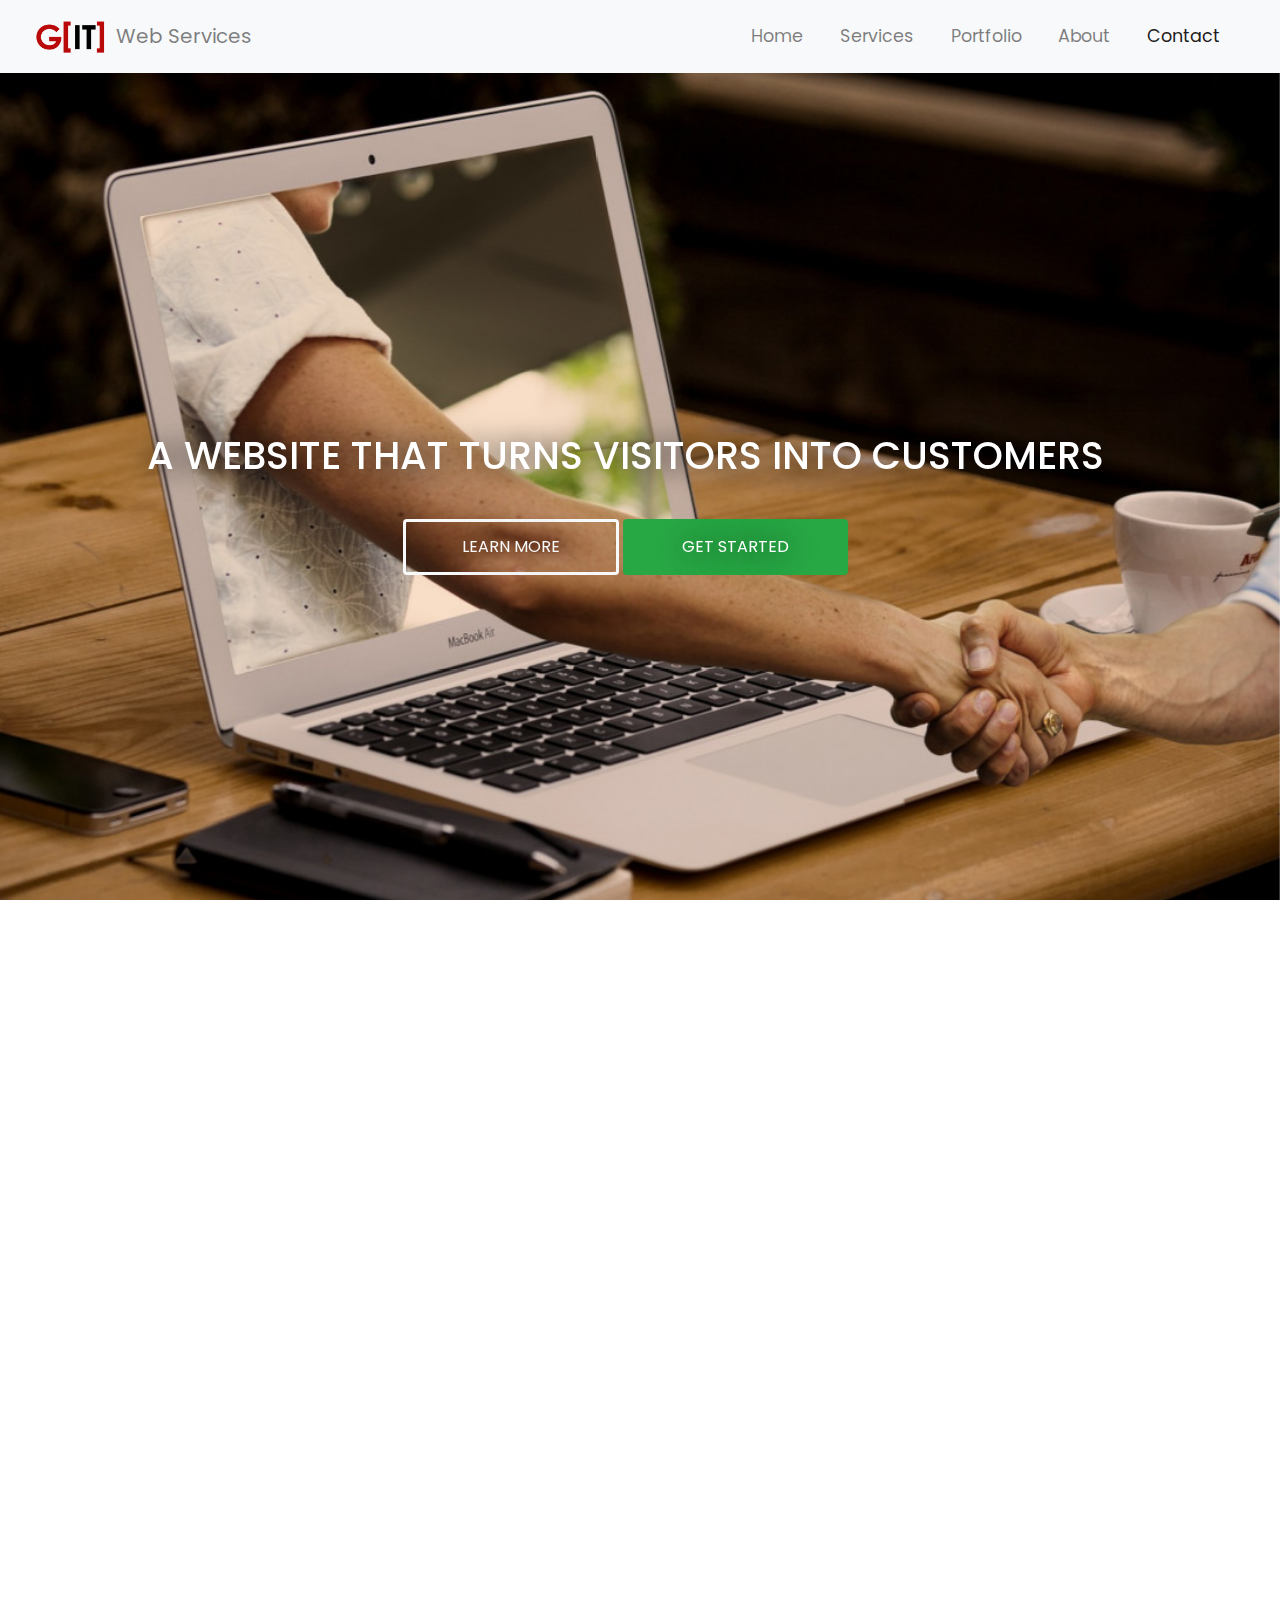
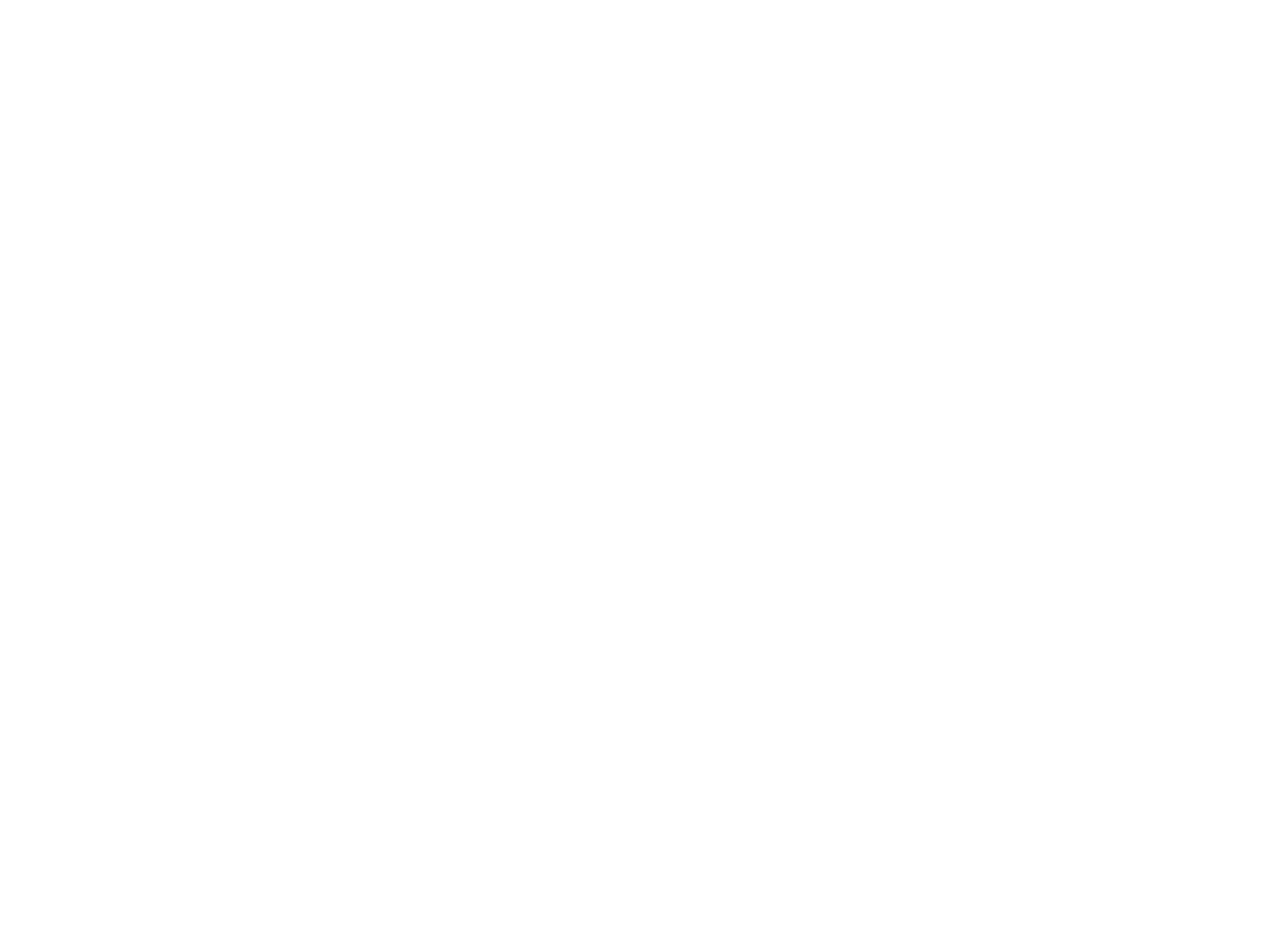
<file: index.html>
<!DOCTYPE html>
<html lang="en">
<head>
	<meta charset="utf-8">
	<meta title="viewport" content="width=device-width, initial-scale=1">
	<meta http-equiv="X-UA-Compatible" content="IE=Edge">
	<title>GIT Web Solutions | Web Designer and Developer in Philippines</title>
	<link rel="icon" href="img/favico.png" type="image/gif" sizes="16x16">
	<link rel="stylesheet" type="text/css" href="css/bootstrap.min.css">
	<link rel="stylesheet" type="text/css" href="css/style.css">
	<link rel="stylesheet" href="https://use.fontawesome.com/releases/v5.6.1/css/all.css" integrity="sha384-gfdkjb5BdAXd+lj+gudLWI+BXq4IuLW5IT+brZEZsLFm++aCMlF1V92rMkPaX4PP" crossorigin="anonymous">


</head>
<body>
<!-- HEADER SECTION -->
	<header>
		<!-- NAVIGATION BAR -->
		<nav class="navbar navbar-expand-md navbar-light bg-light">
			<div class="container-fluid">
				<div class="navbar-brand" id="navigation">
					<a href="#"><img class="img-fluid" src="img/logo-tr.png" alt="Logo" id="logo"></a>
					<a href="#" class="navbar-text">Web Services</a>
				</div>
				
				<button class="navbar-toggler" type="button" data-toggle="collapse" data-target="#navbarResponsive">
					<span class="navbar-toggler-icon"></span>
				</button>
				<div class="collapse navbar-collapse" id="navbarResponsive">
					<ul class="navbar-nav ml-auto">
						<li class="nav-item"><a class="nav-link" href="index.html">Home</a></li>
						<li class="nav-item"><a class="nav-link" href="services.html">Services</a></li>
						<li class="nav-item"><a class="nav-link" href="portfolio.html">Portfolio</a></li>
						<li class="nav-item"><a class="nav-link" href="about.html">About</a></li>
						<li class="nav-item active"><a class="nav-link" href="contact.html">Contact</a></li>
					</ul>
				</div>
			</div>
		</nav>
		<!-- END OF NAVIGATION BAR -->
	</header>
<!-- MAIN BODY -->
	<main>
		<section class="content-section" id="homepage">
		<!-- LANDING SECTION -->
		<div class="landing">
			<div class="row">
				<div class="caption text-center">
					<h2>A WEBSITE THAT TURNS VISITORS INTO CUSTOMERS</h2>
					<a class="btn btn-outline-light btn-landing" href="services.html" role="button">Learn More</a>
					<a class="btn btn-success btn-landing" href="landing.html" role="button">Get Started</a>
				</div>
			</div>
			<!-- <div class="row col-6">
				
			</div> -->
			<div class="home-wrap">
				<div class="home-inner"></div>
			</div>
		</div>
		

		<!-- WHAT WE OFFER -->
		<div class="container padding">
			<div class="row text-center padding">
				<div class="col-12">					
					<h2>What We Offer</h2>
				</div>
				<div class="col-lg-4 col-md-4 col-sm-12">
					<div class="card">
						<img class="card-img-top" src="img/service1.jpg" alt="picture showing html codes">
						<div class="card-body">
					    	<h5 class="card-title">Static Website</h5>
					    	<p class="card-text">Ideal for start up businesses that wants their website to be used as a "brochure site" that helps convert visitors into customers.</p>
					    	<!-- <a href="#" class="btn btn-success btn-services">Get Started</a> -->
					  	</div>
					</div>
				</div>
				<div class="col-lg-4 col-md-4 col-sm-12">
					<div class="card">
						<img class="card-img-top" src="img/service2.jpg" alt="picture showing a man using his tablet to interact with the website">
						<div class="card-body">
					    	<h5 class="card-title">Dynamic Website</h5>
					    	<p class="card-text">Websites that can accept online booking, online payments, sell items and so much more are called dynamic websites.</p>
					    	<!-- <a href="#" class="btn btn-success btn-services">Get Started</a> -->
					  	</div>
					</div>
				</div>
				<div class="col-lg-4 col-md-4 col-sm-12">
					<div class="card">
						<img class="card-img-top" src="img/service3.jpg" alt="Card image cap">
						<div class="card-body">
					    	<h5 class="card-title">Wordpress Website</h5>
					    	<p class="card-text">Ideal for businesses that wants to be able to update contents on their own without needing assistance from the developer.</p>
					    	<!-- <a href="#" class="btn btn-success btn-services">Get Started</a> -->
					  	</div>
					</div>
				</div>
				
				
			</div>

			<!-- What's Included -->
			<div class="row text-center padding">
				<div class="col-12">
					<h3>What's Generally Included</h3>
					<div class="row">
						<div class="col-lg-6 col-md-12 padding">
							<ul class="list-group list-group-flush align-right">
								<li class="list-group-item">
									<i class="fas fa-check"></i> Mobile-Responsive Design</li>
							 	<li class="list-group-item">
							 		<i class="fas fa-check"></i> Optimum Page Load Speed</li>
							  	<li class="list-group-item">
							  		<i class="fas fa-check"></i> Design Flow for Conversion</li>
							  	<li class="list-group-item">
							  		<i class="fas fa-check"></i> SEO-Ready Pages</li>
							  	<li class="list-group-item">
							  		<i class="fas fa-check"></i> Value for Money</li>
							</ul>
						</div>
						<div class="col-lg-6 col-md-12">
							<img class="img-fluid" src="img/responsive.png" alt="responsive design">
						</div>
					</div>
				</div>
			</div>			
		</div>

		<div class="container-fluid">
			<!-- Call to Action -->
			<div class="row jumbotron" id="calltoAction">
				<div class="col-sm-12 col-md-9 col-lg-9">
					<h3>Not sure what you need?</h3>
					<p class="lead">Our job includes figuring out what your business really need in terms of online presence.</p>
				</div>
				<div class="col-sm-12 col-md-3 col-lg-3 text-center align-middle">					
					<a class="btn btn-block btn-outline-secondary btn-lg" href="#" role="button">Get Started</a>
				</div>
			</div>
		</div>


	</main>
<!-- FOOTER -->
	<footer class="container-fluid padding">
		<div class="row text-center padding">
			<hr class="light">
			<div class="col-12">
				<h2>Connect</h2>
			</div>
			<div class="col-12 social padding">
				<a href="#"><i class="fab fa-facebook"></i></a>
				<a href="#"><i class="fab fa-twitter"></i></a>
				<a href="#"><i class="fab fa-google-plus-g"></i></a>
				<a href="#"><i class="fab fa-instagram"></i></a>
				<a href="#"><i class="fab fa-youtube"></i></a>
			</div>

		</div>
		<div class="row text-center bg-dark padding">
			<div class="col-12">
			<h5 id="footer-credit">&copy; Glenly Pilapil 2019</h5>
			</div>
		</div>
	</footer>

	</section>
</body>
</html>
</file>
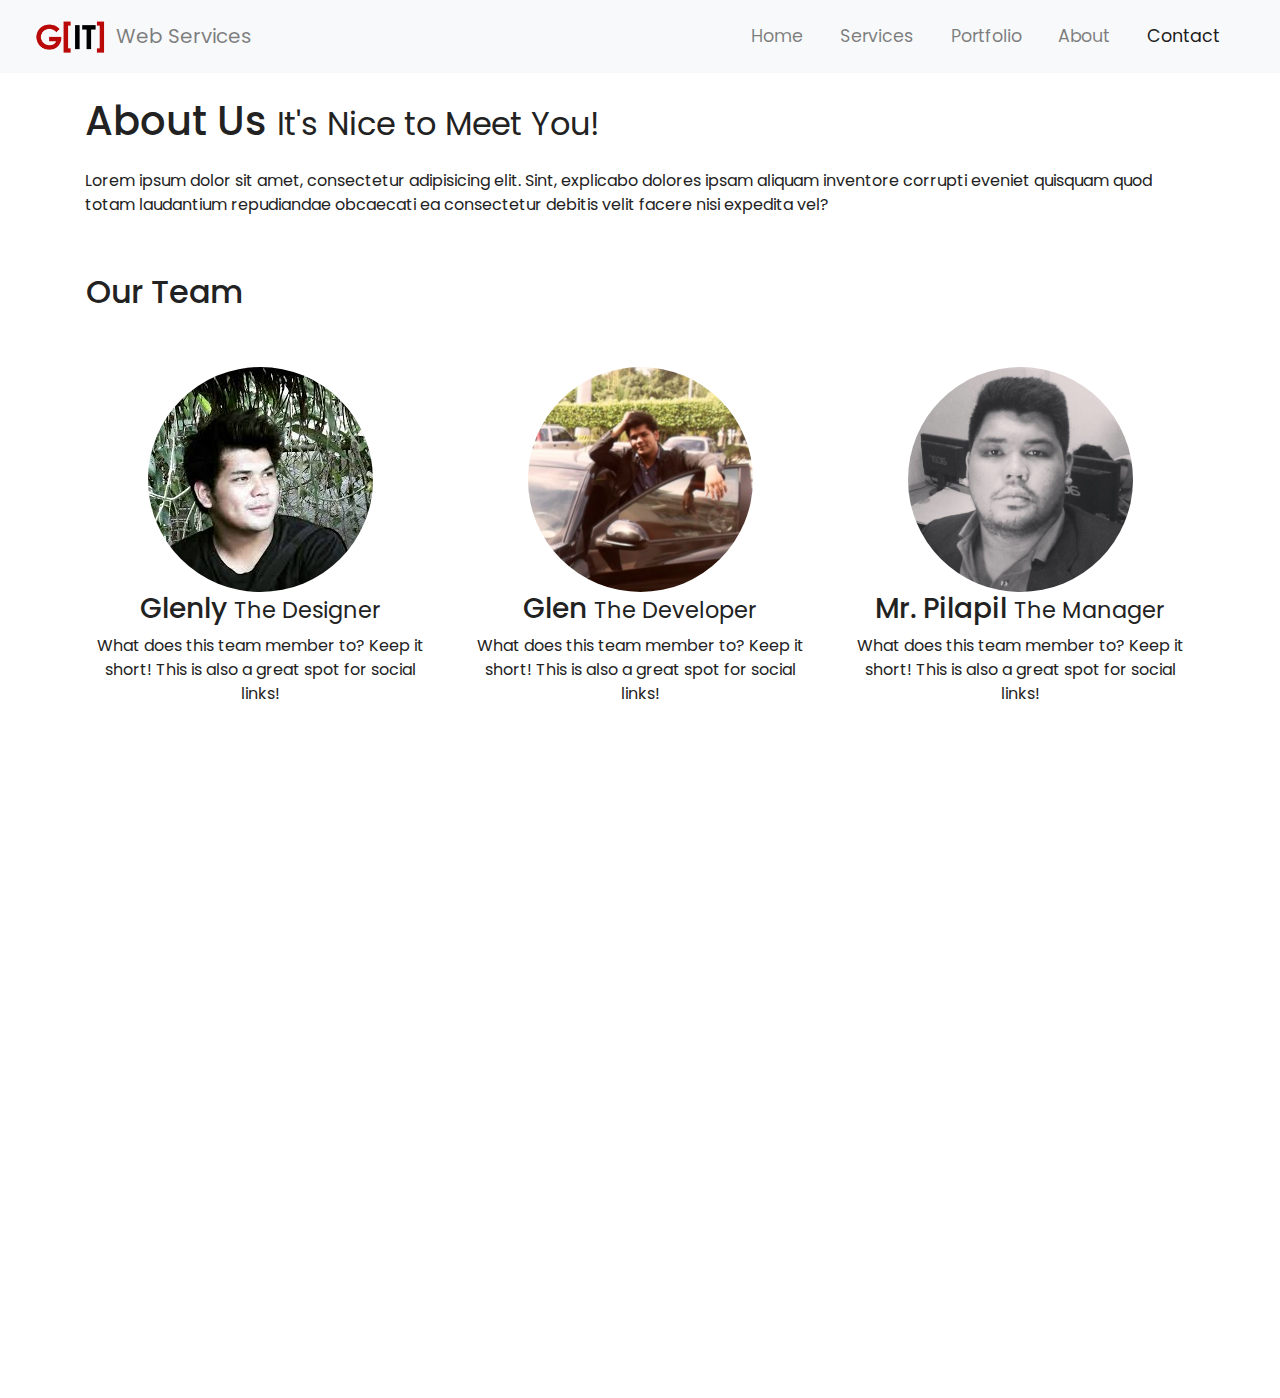
<file: about.html>
<!DOCTYPE html>
<html lang="en">
<head>
	<meta charset="utf-8">
	<meta title="viewport" content="width=device-width, initial-scale=1">
	<meta http-equiv="X-UA-Compatible" content="IE=Edge">
	<title>About | GIT Web Solutions</title>
	<link rel="icon" href="img/favico.png" type="image/gif" sizes="16x16">
	<link rel="stylesheet" type="text/css" href="css/bootstrap.min.css">
	<link rel="stylesheet" type="text/css" href="css/style.css">
	<link rel="stylesheet" href="https://use.fontawesome.com/releases/v5.6.1/css/all.css" integrity="sha384-gfdkjb5BdAXd+lj+gudLWI+BXq4IuLW5IT+brZEZsLFm++aCMlF1V92rMkPaX4PP" crossorigin="anonymous">


</head>
<body>
<!-- HEADER SECTION -->
	<header>
		<!-- NAVIGATION BAR -->
		<nav class="navbar navbar-expand-md navbar-light bg-light">
			<div class="container-fluid">
				<div class="navbar-brand" id="navigation">
					<a href="#"><img class="img-fluid" src="img/logo-tr.png" alt="Logo" id="logo"></a>
					<a href="#" class="navbar-text">Web Services</a>
				</div>
				
				<button class="navbar-toggler" type="button" data-toggle="collapse" data-target="#navbarResponsive">
					<span class="navbar-toggler-icon"></span>
				</button>
				<div class="collapse navbar-collapse" id="navbarResponsive">
					<ul class="navbar-nav ml-auto">
						<li class="nav-item"><a class="nav-link" href="index.html">Home</a></li>
						<li class="nav-item"><a class="nav-link" href="services.html">Services</a></li>
						<li class="nav-item"><a class="nav-link" href="portfolio.html">Portfolio</a></li>
						<li class="nav-item"><a class="nav-link" href="about.html">About</a></li>
						<li class="nav-item active"><a class="nav-link" href="contact.html">Contact</a></li>
					</ul>
				</div>
			</div>
		</nav>
		<!-- END OF NAVIGATION BAR -->
	</header>
<!-- MAIN BODY -->
	<main>
		<section class="content-section" id="about">
		<div class="container">
	      	<!-- Introduction Row -->
	      	<h1 class="my-4">About Us
	        	<small>It's Nice to Meet You!</small>
	      	</h1>
	      	<p>Lorem ipsum dolor sit amet, consectetur adipisicing elit. Sint, explicabo dolores ipsam aliquam inventore corrupti eveniet quisquam quod totam laudantium repudiandae obcaecati ea consectetur debitis velit facere nisi expedita vel?</p>

	      	<!-- Team Members Row -->
	      	<div class="row">
	        	<div class="col-lg-12">
	          		<h2 class="my-4">Our Team</h2>
	        	</div>
	        	<div class="col-lg-4 col-sm-6 text-center mb-4">
	          		<img class="rounded-circle img-fluid d-block mx-auto" src="img/main.jpg" alt="">
	          		<h3>Glenly <small>The Designer</small></h3>
	          		<p>What does this team member to? Keep it short! This is also a great spot for social links!</p>
	        	</div>
	        	<div class="col-lg-4 col-sm-6 text-center mb-4">
	          		<img class="rounded-circle img-fluid d-block mx-auto" src="img/team3.jpg" alt="">
	          		<h3>Glen <small>The Developer</small></h3>
	          		<p>What does this team member to? Keep it short! This is also a great spot for social links!</p>
	        	</div>
	        	<div class="col-lg-4 col-sm-6 text-center mb-4">
	          		<img class="rounded-circle img-fluid d-block mx-auto" src="img/team2.jpg" alt="">
	          		<h3>Mr. Pilapil <small>The Manager</small></h3>
	          		<p>What does this team member to? Keep it short! This is also a great spot for social links!</p>
	        	</div>
	        </div>
	        
	     

	    </div>
	    <!-- /.container -->

		<!-- SKILLS -->
		<div class="container padding">
			<div class="row text-center padding">
				<div class="col-sm-6 col-md-3">
					<i class="fas fa-code"></i>
					<h3>HTML5</h3>
					<p>Builds with the latest version of html, HTML5</p>
				</div>
				<div class="col-sm-6 col-md-3">
					<i class="fas fa-bold"></i>
					<h3>BOOTSTRAP</h3>
					<p>Builds with the latest version of bootstrap, BOOTSTRAP 4</p>
				</div>
				<div class="col-sm-6 col-md-3">
					<i class="fab fa-css3"></i>
					<h3>CSS3</h3>
					<p>Builds with the latest version of css, CSS3</p>
				</div>
				<div class="col-sm-6 col-md-3">
					<i class="fab fa-wordpress"></i>
					<h3>WORDPRESS</h3>
					<p>Builds with the latest version of wordpress</p>
				</div>
			</div>
		</div>
		<!-- END OF SKILLS -->

	</main>
<!-- FOOTER -->
	<footer class="container-fluid padding">
		<div class="row text-center padding">
			<hr class="light">
			<div class="col-12">
				<h2>Connect</h2>
			</div>
			<div class="col-12 social padding">
				<a href="#"><i class="fab fa-facebook"></i></a>
				<a href="#"><i class="fab fa-twitter"></i></a>
				<a href="#"><i class="fab fa-google-plus-g"></i></a>
				<a href="#"><i class="fab fa-instagram"></i></a>
				<a href="#"><i class="fab fa-youtube"></i></a>
			</div>

		</div>
		<div class="row text-center bg-dark padding">
			<div class="col-12">
			<h5 id="footer-credit">&copy; Glenly Pilapil 2019</h5>
			</div>
		</div>
	</footer>

	</section>
</body>
</html>
</file>
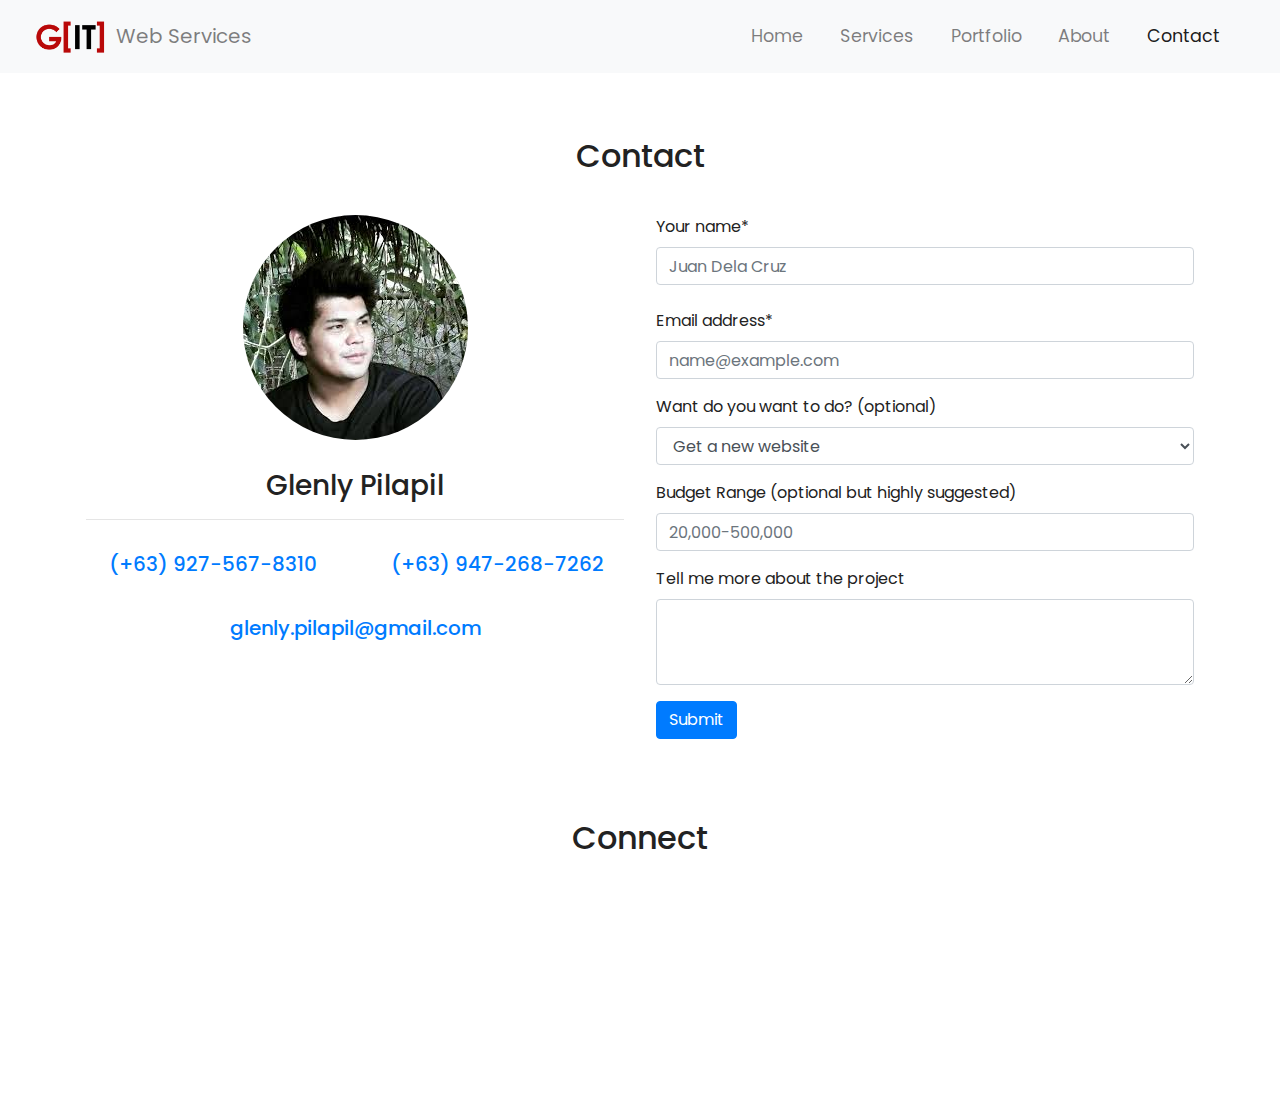
<file: contact.html>
<!DOCTYPE html>
<html lang="en">
<head>
	<meta charset="utf-8">
	<meta title="viewport" content="width=device-width, initial-scale=1">
	<meta http-equiv="X-UA-Compatible" content="IE=Edge">
	<title>Contact | GIT Web Solutions</title>	
	<link rel="icon" href="img/favico.png" type="image/gif" sizes="16x16">
	<link rel="stylesheet" type="text/css" href="css/bootstrap.min.css">
	<link rel="stylesheet" type="text/css" href="css/style.css">
	<link rel="stylesheet" href="https://use.fontawesome.com/releases/v5.6.1/css/all.css" integrity="sha384-gfdkjb5BdAXd+lj+gudLWI+BXq4IuLW5IT+brZEZsLFm++aCMlF1V92rMkPaX4PP" crossorigin="anonymous">


</head>
<body>
<!-- HEADER SECTION -->
	<header>
		<!-- NAVIGATION BAR -->
		<nav class="navbar navbar-expand-md navbar-light bg-light">
			<div class="container-fluid">
				<div class="navbar-brand" id="navigation">
					<a href="#"><img class="img-fluid" src="img/logo-tr.png" alt="Logo" id="logo"></a>
					<a href="#" class="navbar-text">Web Services</a>
				</div>
				
				<button class="navbar-toggler" type="button" data-toggle="collapse" data-target="#navbarResponsive">
					<span class="navbar-toggler-icon"></span>
				</button>
				<div class="collapse navbar-collapse" id="navbarResponsive">
					<ul class="navbar-nav ml-auto">
						<li class="nav-item"><a class="nav-link" href="index.html">Home</a></li>
						<li class="nav-item"><a class="nav-link" href="services.html">Services</a></li>
						<li class="nav-item"><a class="nav-link" href="portfolio.html">Portfolio</a></li>
						<li class="nav-item"><a class="nav-link" href="about.html">About</a></li>
						<li class="nav-item active"><a class="nav-link" href="contact.html">Contact</a></li>
					</ul>
				</div>
			</div>
		</nav>
		<!-- END OF NAVIGATION BAR -->
	</header>
<!-- MAIN BODY -->
	<main>
		<div class="container padding">
			<div class="row padding">
				<div class="col-12 text-center padding">
					<h2>Contact</h2>
				</div>
				<div class="col-lg-6 col-md-6 col-sm-12 col-xs-12 padding text-center">
					<img src="img/main.jpg" id="glen" alt="glenly pilapil profile photo">
					<h3>Glenly Pilapil</h3>
					<hr class="light">
					<div class="row">
						<div class="col-6">
							<a href="tel:+639275678310">
							<i class="fas fa-mobile"></i>
							<h5>(+63) 927-567-8310</h5></a>
						</div>
						<div class="col-6">
							<a href="tel:+639472687262">
							<i class="fas fa-phone"></i>
							<h5>(+63) 947-268-7262</h5></a>
						</div>
						<div class="col-12">
							<a href="mailto:glenly.pilapil@gmail.com">
							<i class="fas fa-envelope"></i>
							<h5>glenly.pilapil@gmail.com</h5></a>
						</div>	
					</div>									
				</div>
				<div class="col-lg-6 col-md-6 col-sm-12 col-xs-12 padding">
					<form>
					  	<div class="form-group">
					  		<label for="name">Your name*</label>
					    	<input type="text" class="form-control" id="name" placeholder="Juan Dela Cruz" required><br>
					    	<label for="email">Email address*</label>
					    	<input type="email" class="form-control" id="email" placeholder="name@example.com" required>
					  	</div>
					  	<div class="form-group">
					    	<label for="service-selection">Want do you want to do? (optional)</label>
					    	<select class="form-control" id="service-selection">
					      		<option>Get a new website</option>
					      		<option>Change my existing website</option>
					      		<option>Work together on a project</option>
					      		<option>Just need to ask a few questions</option>
					    	</select>
					  	</div>
					  	<div class="form-group">
					  		<label for="budgetRange">Budget Range (optional but highly suggested)</label>
    						<input type="text" class="form-control" id="budgetRange" placeholder="20,000-500,000">
					  	</div>					  	
					  	<div class="form-group">
						    <label for="message">Tell me more about the project</label>
						    <textarea class="form-control" id="message" rows="3"></textarea>
					  	</div>					  	
  						<button type="submit" class="btn btn-primary">Submit</button>
					</form>
				</div> <!-- End of Col-6-->

				<hr class="dark">
			</div>	<!-- End of row-->		
		</div> <!-- End of container-->

	</main>
<!-- FOOTER -->
	<footer class="container-fluid padding">
		<div class="row text-center padding">
			<hr class="light">
			<div class="col-12">
				<h2>Connect</h2>
			</div>
			<div class="col-12 social padding">
				<a href="#"><i class="fab fa-facebook"></i></a>
				<a href="#"><i class="fab fa-twitter"></i></a>
				<a href="#"><i class="fab fa-google-plus-g"></i></a>
				<a href="#"><i class="fab fa-instagram"></i></a>
				<a href="#"><i class="fab fa-youtube"></i></a>
			</div>

		</div>
		<div class="row text-center bg-dark padding">
			<div class="col-12">
			<h5 id="footer-credit">&copy; Glenly Pilapil 2019</h5>
			</div>
		</div>
	</footer>
</body>
</html>
</file>
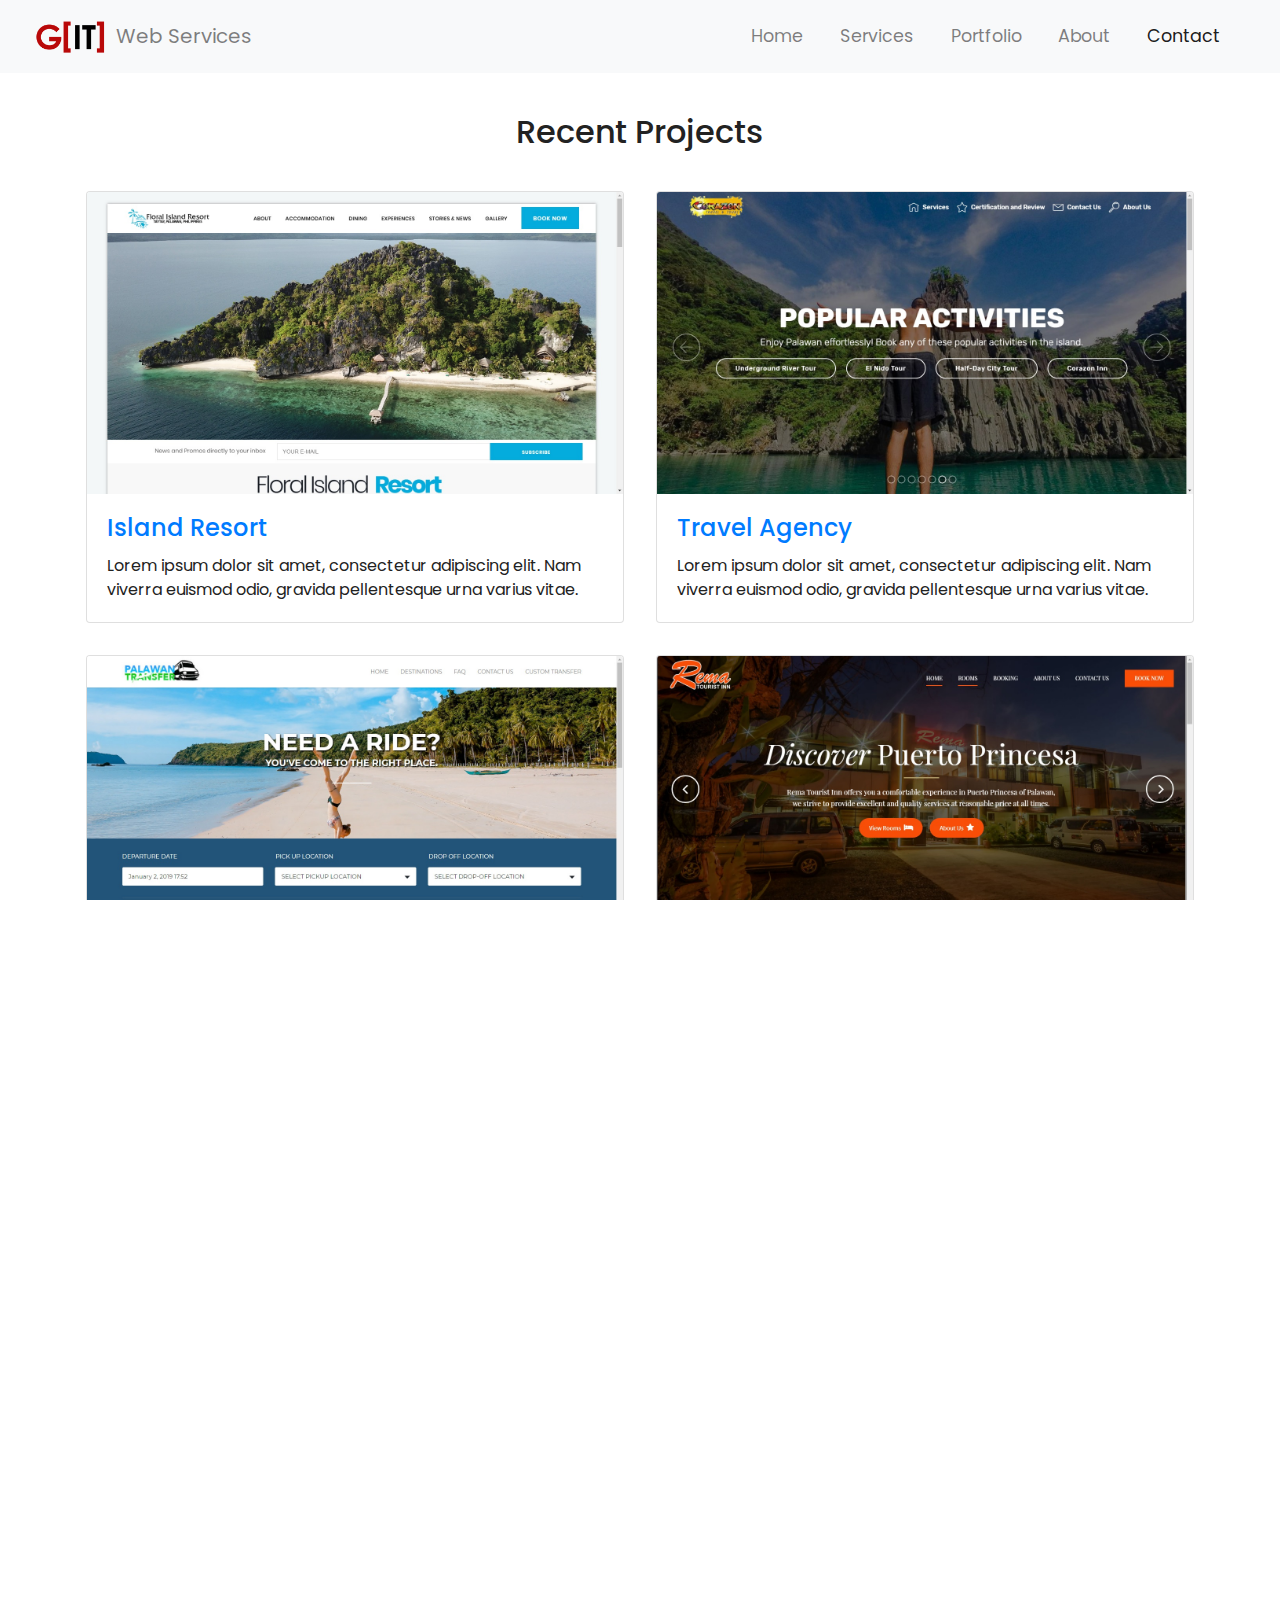
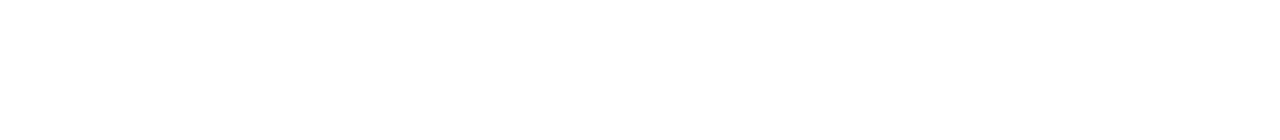
<file: portfolio.html>
<!DOCTYPE html>
<html lang="en">
<head>
	<meta charset="utf-8">
	<meta title="viewport" content="width=device-width, initial-scale=1">
	<meta http-equiv="X-UA-Compatible" content="IE=Edge">
	<title>Portfolio | GIT Web Solutions</title>
	<link rel="icon" href="img/favico.png" type="image/gif" sizes="16x16">
	<link rel="stylesheet" type="text/css" href="css/bootstrap.min.css">
	<link rel="stylesheet" type="text/css" href="css/style.css">
	<link rel="stylesheet" href="https://use.fontawesome.com/releases/v5.6.1/css/all.css" integrity="sha384-gfdkjb5BdAXd+lj+gudLWI+BXq4IuLW5IT+brZEZsLFm++aCMlF1V92rMkPaX4PP" crossorigin="anonymous">


</head>
<body>
<!-- HEADER SECTION -->
	<header>
		<!-- NAVIGATION BAR -->
		<nav class="navbar navbar-expand-md navbar-light bg-light">
			<div class="container-fluid">
				<div class="navbar-brand" id="navigation">
					<a href="#"><img class="img-fluid" src="img/logo-tr.png" alt="Logo" id="logo"></a>
					<a href="#" class="navbar-text">Web Services</a>
				</div>
				
				<button class="navbar-toggler" type="button" data-toggle="collapse" data-target="#navbarResponsive">
					<span class="navbar-toggler-icon"></span>
				</button>
				<div class="collapse navbar-collapse" id="navbarResponsive">
					<ul class="navbar-nav ml-auto">
						<li class="nav-item"><a class="nav-link" href="index.html">Home</a></li>
						<li class="nav-item"><a class="nav-link" href="services.html">Services</a></li>
						<li class="nav-item"><a class="nav-link" href="portfolio.html">Portfolio</a></li>
						<li class="nav-item"><a class="nav-link" href="about.html">About</a></li>
						<li class="nav-item active"><a class="nav-link" href="contact.html">Contact</a></li>
					</ul>
				</div>
			</div>
		</nav>
		<!-- END OF NAVIGATION BAR -->
	</header>
<!-- MAIN BODY -->
	<main>
		<!-- Portfolio -->
    <section class="content-section" id="portfolio">
      	<div class="container">
      		<div class="row text-center padding">
      			<div class="col-12">					
					<h2>Recent Projects</h2>
				</div>
      		</div>
        	<div class="row">
        		<div class="col-lg-6 portfolio-item">
		          	<div class="card h-100">
		            	<a href="#"><img class="card-img-top" src="img/portfolio1.jpg" alt=""></a>
		            	<div class="card-body">
		              		<h4 class="card-title">
		                		<a href="#">Island Resort</a>
		              		</h4>
		              		<p class="card-text">Lorem ipsum dolor sit amet, consectetur adipiscing elit. Nam viverra euismod odio, gravida pellentesque urna varius vitae.</p>
		            	</div>
		          	</div>		         
		        </div>
		        <div class="col-lg-6 portfolio-item">
		          	<div class="card h-100">
		            	<a href="#"><img class="card-img-top" src="img/portfolio2.jpg" alt=""></a>
		            	<div class="card-body">
		              		<h4 class="card-title">
		                		<a href="#">Travel Agency</a>
		              		</h4>
		              		<p class="card-text">Lorem ipsum dolor sit amet, consectetur adipiscing elit. Nam viverra euismod odio, gravida pellentesque urna varius vitae.</p>
		            	</div>
		          	</div>		         
		        </div>
		        <div class="col-lg-6 portfolio-item">
		          	<div class="card h-100">
		            	<a href="#"><img class="card-img-top" src="img/portfolio3.jpg" alt=""></a>
		            	<div class="card-body">
		              		<h4 class="card-title">
		                		<a href="#">Transport Service</a>
		              		</h4>
		              		<p class="card-text">Lorem ipsum dolor sit amet, consectetur adipiscing elit. Nam viverra euismod odio, gravida pellentesque urna varius vitae.</p>
		            	</div>
		          	</div>		         
		        </div>
		        <div class="col-lg-6 portfolio-item">
		          	<div class="card h-100">
		            	<a href="#"><img class="card-img-top" src="img/portfolio4.jpg" alt=""></a>
		            	<div class="card-body">
		              		<h4 class="card-title">
		                		<a href="#">Hotel / Traveller's Inn</a>
		              		</h4>
		              		<p class="card-text">Lorem ipsum dolor sit amet, consectetur adipiscing elit. Nam viverra euismod odio, gravida pellentesque urna varius vitae.</p>
		            	</div>
		          	</div>		         
		        </div>
        	</div>
	    </div>
    </section>

		<!-- SKILLS -->
		<div class="container padding">
			<div class="row text-center padding">
				<div class="col-sm-6 col-md-3">
					<i class="fas fa-code"></i>
					<h3>HTML5</h3>
					<p>Builds with the latest version of html, HTML5</p>
				</div>
				<div class="col-sm-6 col-md-3">
					<i class="fas fa-bold"></i>
					<h3>BOOTSTRAP</h3>
					<p>Builds with the latest version of bootstrap, BOOTSTRAP 4</p>
				</div>
				<div class="col-sm-6 col-md-3">
					<i class="fab fa-css3"></i>
					<h3>CSS3</h3>
					<p>Builds with the latest version of css, CSS3</p>
				</div>
				<div class="col-sm-6 col-md-3">
					<i class="fab fa-wordpress"></i>
					<h3>WORDPRESS</h3>
					<p>Builds with the latest version of wordpress</p>
				</div>
			</div>
		</div>
		<!-- END OF SKILLS -->

	</main>
<!-- FOOTER -->
	<footer class="container-fluid padding">
		<div class="row text-center padding">
			<hr class="light">
			<div class="col-12">
				<h2>Connect</h2>
			</div>
			<div class="col-12 social padding">
				<a href="#"><i class="fab fa-facebook"></i></a>
				<a href="#"><i class="fab fa-twitter"></i></a>
				<a href="#"><i class="fab fa-google-plus-g"></i></a>
				<a href="#"><i class="fab fa-instagram"></i></a>
				<a href="#"><i class="fab fa-youtube"></i></a>
			</div>

		</div>
		<div class="row text-center bg-dark padding">
			<div class="col-12">
			<h5 id="footer-credit">&copy; Glenly Pilapil 2019</h5>
			</div>
		</div>
	</footer>
</body>
</html>
</file>
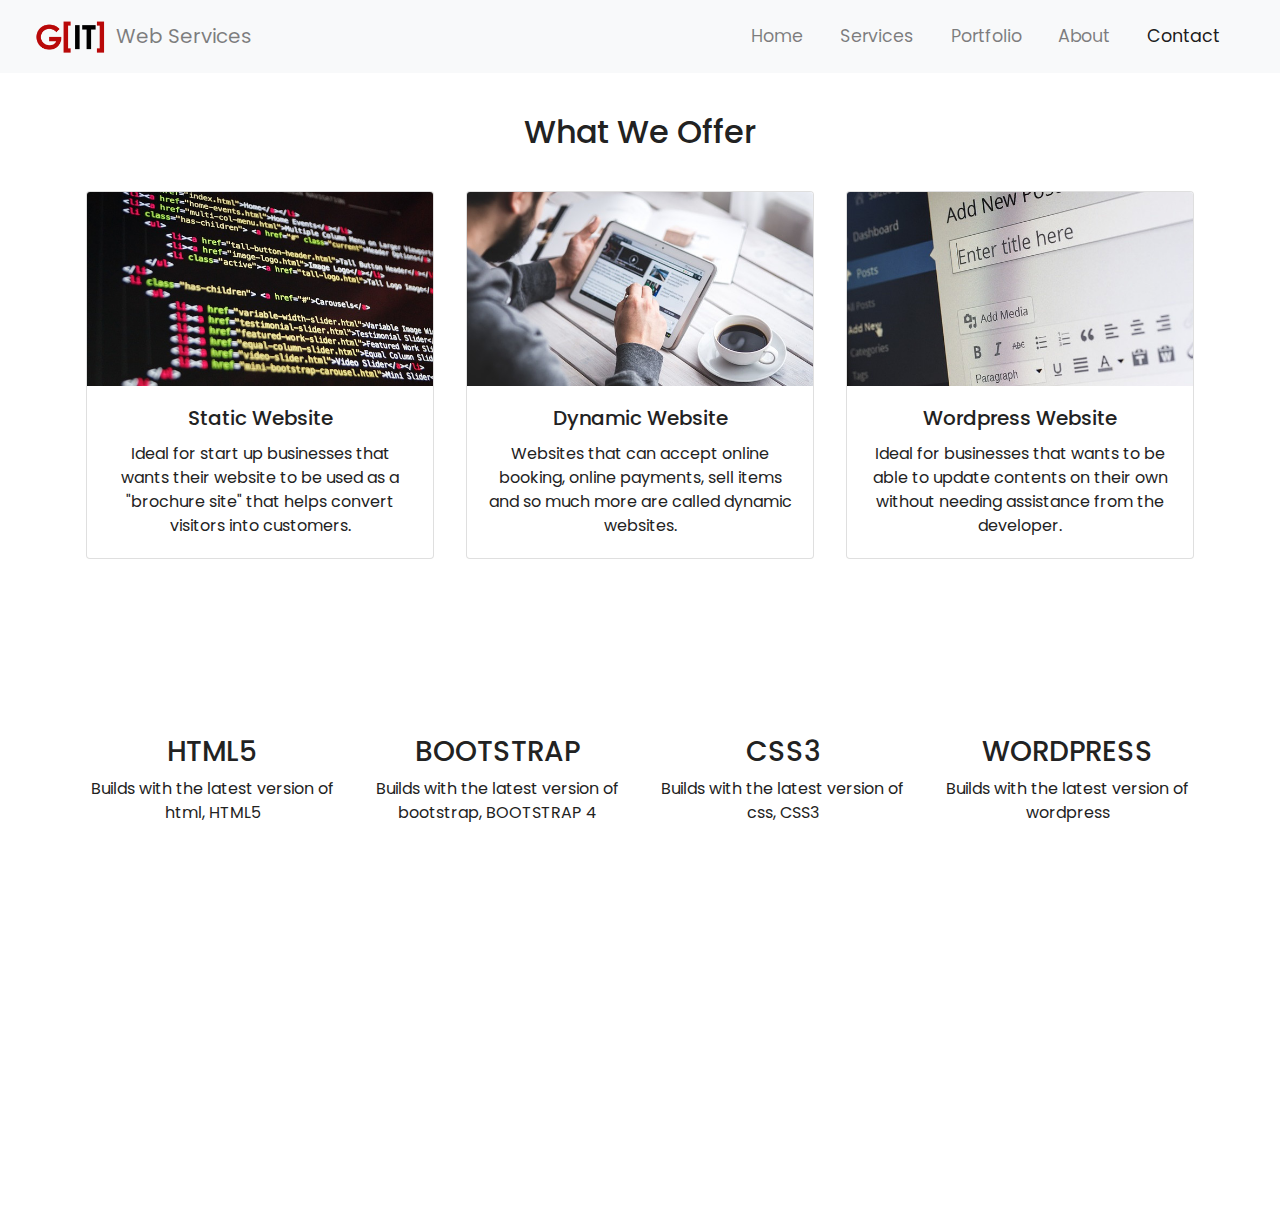
<file: services.html>
<!DOCTYPE html>
<html lang="en">
<head>
	<meta charset="utf-8">
	<meta title="viewport" content="width=device-width, initial-scale=1">
	<meta http-equiv="X-UA-Compatible" content="IE=Edge">
	<title>Services | GIT Web Solutions</title>
	<link rel="icon" href="img/favico.png" type="image/gif" sizes="16x16">
	<link rel="stylesheet" type="text/css" href="css/bootstrap.min.css">
	<link rel="stylesheet" type="text/css" href="css/style.css">
	<link rel="stylesheet" href="https://use.fontawesome.com/releases/v5.6.1/css/all.css" integrity="sha384-gfdkjb5BdAXd+lj+gudLWI+BXq4IuLW5IT+brZEZsLFm++aCMlF1V92rMkPaX4PP" crossorigin="anonymous">


</head>
<body>
<!-- HEADER SECTION -->
	<header>
		<!-- NAVIGATION BAR -->
		<nav class="navbar navbar-expand-md navbar-light bg-light">
			<div class="container-fluid">
				<div class="navbar-brand" id="navigation">
					<a href="#"><img class="img-fluid" src="img/logo-tr.png" alt="Logo" id="logo"></a>
					<a href="#" class="navbar-text">Web Services</a>
				</div>
				
				<button class="navbar-toggler" type="button" data-toggle="collapse" data-target="#navbarResponsive">
					<span class="navbar-toggler-icon"></span>
				</button>
				<div class="collapse navbar-collapse" id="navbarResponsive">
					<ul class="navbar-nav ml-auto">
						<li class="nav-item"><a class="nav-link" href="index.html">Home</a></li>
						<li class="nav-item"><a class="nav-link" href="services.html">Services</a></li>
						<li class="nav-item"><a class="nav-link" href="portfolio.html">Portfolio</a></li>
						<li class="nav-item"><a class="nav-link" href="about.html">About</a></li>
						<li class="nav-item active"><a class="nav-link" href="contact.html">Contact</a></li>
					</ul>
				</div>
			</div>
		</nav>
		<!-- END OF NAVIGATION BAR -->
	</header>
<!-- MAIN BODY -->
	<main>
		<section class="content-section" id="services">
		<div class="container">
			<div class="row text-center padding">
				<div class="col-12">					
					<h2>What We Offer</h2>
				</div>
				<div class="col-lg-4 col-md-4 col-sm-12">
					<div class="card">
						<img class="card-img-top" src="img/service1.jpg" alt="picture showing html codes">
						<div class="card-body">
					    	<h5 class="card-title">Static Website</h5>
					    	<p class="card-text">Ideal for start up businesses that wants their website to be used as a "brochure site" that helps convert visitors into customers.</p>
					    	<!-- <a href="#" class="btn btn-success btn-services">Get Started</a> -->
					  	</div>
					</div>
				</div>
				<div class="col-lg-4 col-md-4 col-sm-12">
					<div class="card">
						<img class="card-img-top" src="img/service2.jpg" alt="picture showing a man using his tablet to interact with the website">
						<div class="card-body">
					    	<h5 class="card-title">Dynamic Website</h5>
					    	<p class="card-text">Websites that can accept online booking, online payments, sell items and so much more are called dynamic websites.</p>
					    	<!-- <a href="#" class="btn btn-success btn-services">Get Started</a> -->
					  	</div>
					</div>
				</div>
				<div class="col-lg-4 col-md-4 col-sm-12">
					<div class="card">
						<img class="card-img-top" src="img/service3.jpg" alt="Card image cap">
						<div class="card-body">
					    	<h5 class="card-title">Wordpress Website</h5>
					    	<p class="card-text">Ideal for businesses that wants to be able to update contents on their own without needing assistance from the developer.</p>
					    	<!-- <a href="#" class="btn btn-success btn-services">Get Started</a> -->
					  	</div>
					</div>
				</div>	
			</div>
		</div>

		<!-- SKILLS -->
		<div class="container padding">
			<div class="row text-center padding">
				<div class="col-sm-6 col-md-3">
					<i class="fas fa-code"></i>
					<h3>HTML5</h3>
					<p>Builds with the latest version of html, HTML5</p>
				</div>
				<div class="col-sm-6 col-md-3">
					<i class="fas fa-bold"></i>
					<h3>BOOTSTRAP</h3>
					<p>Builds with the latest version of bootstrap, BOOTSTRAP 4</p>
				</div>
				<div class="col-sm-6 col-md-3">
					<i class="fab fa-css3"></i>
					<h3>CSS3</h3>
					<p>Builds with the latest version of css, CSS3</p>
				</div>
				<div class="col-sm-6 col-md-3">
					<i class="fab fa-wordpress"></i>
					<h3>WORDPRESS</h3>
					<p>Builds with the latest version of wordpress</p>
				</div>
			</div>
		</div>
		<!-- END OF SKILLS -->

	</main>
<!-- FOOTER -->
	<footer class="container-fluid padding">
		<div class="row text-center padding">
			<hr class="light">
			<div class="col-12">
				<h2>Connect</h2>
			</div>
			<div class="col-12 social padding">
				<a href="#"><i class="fab fa-facebook"></i></a>
				<a href="#"><i class="fab fa-twitter"></i></a>
				<a href="#"><i class="fab fa-google-plus-g"></i></a>
				<a href="#"><i class="fab fa-instagram"></i></a>
				<a href="#"><i class="fab fa-youtube"></i></a>
			</div>

		</div>
		<div class="row text-center bg-dark padding">
			<div class="col-12">
			<h5 id="footer-credit">&copy; Glenly Pilapil 2019</h5>
			</div>
		</div>
	</footer>

	</section>
</body>
</html>
</file>
<file: css/style.css>
@import url('https://fonts.googleapis.com/css?family=Poppins:400,500,700');

html, body {
	height: 100%;
	width: 100%;
	font-family: 'Poppins', sans-serif;
	color: #222;
  overflow-x: hidden;
}

a {
  text-decoration: none !important;
}

#logo {
  border-radius: 50%;
  width: 80px;
  margin-top: -1.2rem;
  margin-bottom: -1rem;
}

.padding {
  padding-top: 1.5em;
}

#navigation {
  padding-top: none !important;
  padding-bottom: none !important;
}

.navbar-nav li {
	padding-right: 1.3em;
}

.nav-link {
	font-size: 1.1em !important;
}

.landing {
  width: 100%;
  height: 50%;
  display: block;
  background-size: cover;
  background-position: center center;
  -webkit-transform: translateZ(0);
          transform: translateZ(0);
  will-change: transform;
}

/*-------------------------- Homepage --------------------------*/

.landing {
  position: relative;
  width: 100%;
  height: 100vh;
  display: table;
  background: #E9ECEF;
  /*z-index: -1;*/
}

.home-wrap {
  clip: rect(0, auto, auto, 0);
  position: absolute;
  top: 0;
  left: 0;
  width: 100%;
  height: 100%;
}

.home-inner {
  background: url(../img/handshake_1366.jpg);
  background-attachment: fixed;
  display: table;
  top: 0;
  left: 0;
  width: 100%;
  height: 100%;
  background-size: cover;
  background-position: center center;
  -webkit-transform: translateZ(0);
          transform: translateZ(0);
  will-change: transform;
}

.caption {
  width: 100%;
  max-width: 100%;
  position: absolute;
  top: 40%;
  z-index: 1;
  text-shadow: 1px 1px 30px #000;
}

.caption h2 {
  color: white;
  font-size: 2.4rem;
  padding-bottom: 2rem;
}

.btn-landing {
  border-width: medium;
  text-transform: uppercase;
  padding: .8rem 3.5rem;
}

.card-body .btn-services {
  width: 80%;
  padding-top: 2vh;
  padding-bottom: 2vh;
}

.align-right {
  padding-top: 5vh;
  text-align: left;
  width: 80%;
  margin: 0 auto;
}

.fa-check {
  font-size: 1.4em;
  margin-right: .7em;
}

.jumbotron {
  padding: 4vh;
}

.jumbotron .btn {
  margin-top: 4vh;
}

/*--- SKILLS ---*/

.fa-code {
  color: #e54d26;
}

.fa-bold {
  color: #563d7c;
}

.fa-css3 {
  color: #2163af;
}

.fa-wordpress {
  color: #000;
}

.fa-code, .fa-bold, .fa-css3, .fa-wordpress {
  font-size: 4em;
  margin: 1rem;
}

/*--- CONTACT ---*/

.fa-mobile, .fa-phone, .fa-envelope {
  font-size: 2.5em;
}


#glen {
  border-radius: 50%;
  margin-bottom: 1.8em;
}

/*--- CONNECT ---*/


.social a {
  font-size: 4.5em;
  padding: 3rem;
}

.fa-facebook {
  color: #3b5998;
}

.fa-twitter {
  color: #00aced;
}

.fa-google-plus-g {
  color: #dd4b39;
}

.fa-instagram {
  color: #517fa8;
}

.fa-youtube {
  color: #bb0000;
}

/*--- Bootstrap Padding Fix --*/
[class*="col-"] {
    padding: 1rem;
}

#footer-credit {
  color: #fff;
}

@media (max-width: 575px) {

    .social a {
      font-size: 1.5em;
      padding: 1.5rem;
    }

    .jumbotron .btn {
      margin-top: -10vh;
    }

}


@media (min-width: 576px) and (max-width: 767px) {

    .social a {
      font-size: 2.5em;
      padding: 2rem;
    }

    .jumbotron .btn {
      margin-top: -10vh;
    }


}


@media (min-width: 768px) and (max-width: 991px) {

    .social a {
      font-size: 2.5em;
      padding: 2rem;
    }

}

@media (min-width: 992px) and (max-width: 1199px) {

    .social a {
      font-size: 3.5em;
      padding: 2.5rem;
    }

}



@media (min-width: 1200px) { ... }
</file>
